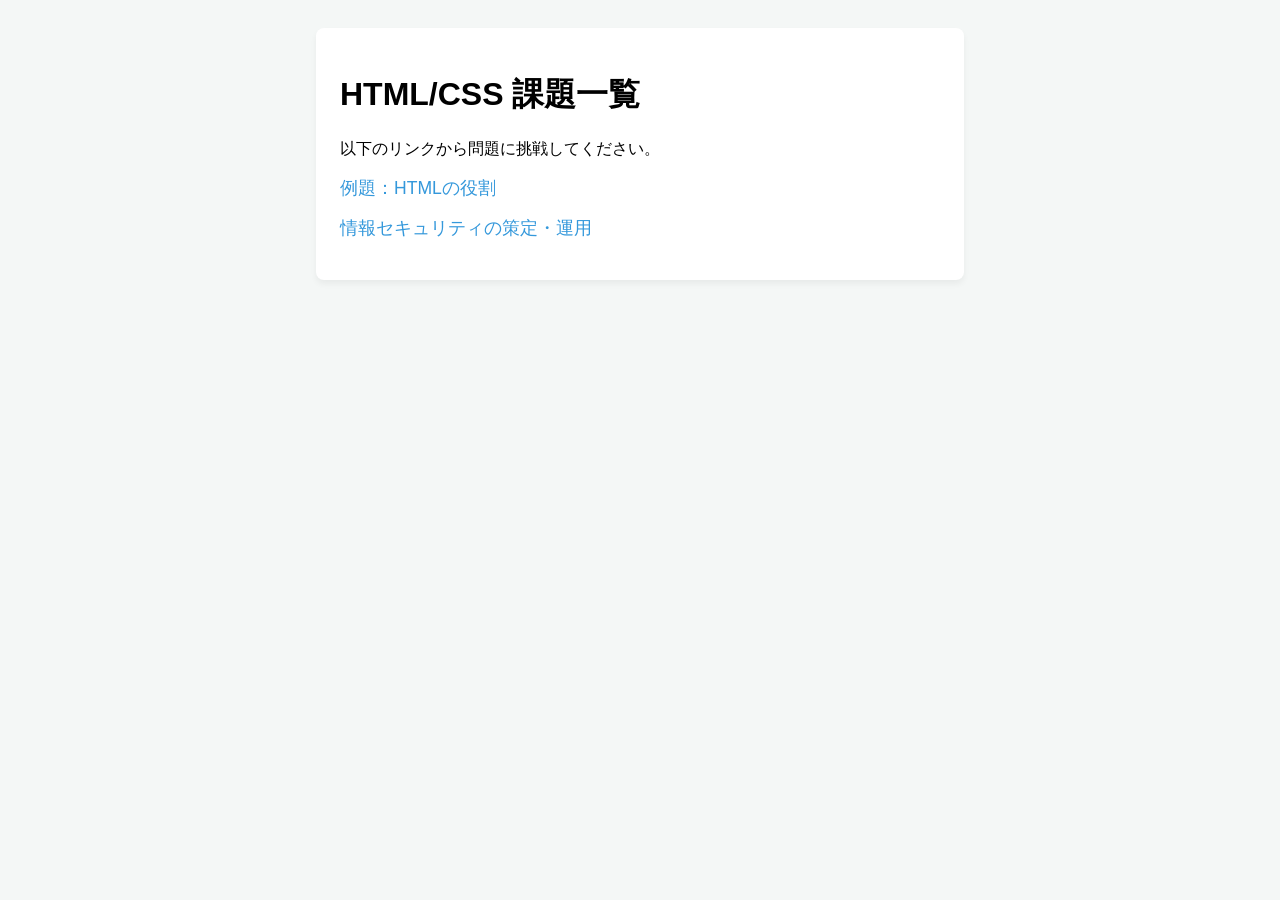
<file: fe_proj/index.html>
<!DOCTYPE html>
<html lang="ja">
<head>
  <meta charset="UTF-8">
  <title>HTML/CSS 課題一覧</title>
  <style>
    body { font-family: sans-serif; padding: 20px; background-color: #f4f7f6; }
    .menu-container { max-width: 600px; margin: 0 auto; background: #fff; padding: 24px; border-radius: 8px; box-shadow: 0 4px 6px rgba(0,0,0,0.05); }
    ul { list-style-type: none; padding: 0; }
    li { margin-bottom: 10px; }
    a { text-decoration: none; color: #3498db; font-size: 1.1rem; }
    a:hover { text-decoration: underline; }
  </style>
</head>
<body>

  <div class="menu-container">
    <h1>HTML/CSS 課題一覧</h1>
    <p>以下のリンクから問題に挑戦してください。</p>
    <ul>
      <!-- ファイルへのリンク -->
      <li><a href="question00.html">例題：HTMLの役割</a></li>
    </ul>
    
    <ul>
      <!-- ファイルへのリンク -->
      <li><a href="question01.html">情報セキュリティの策定・運用</a></li>
    </ul>
  </div>

</body>
</html>
</file>
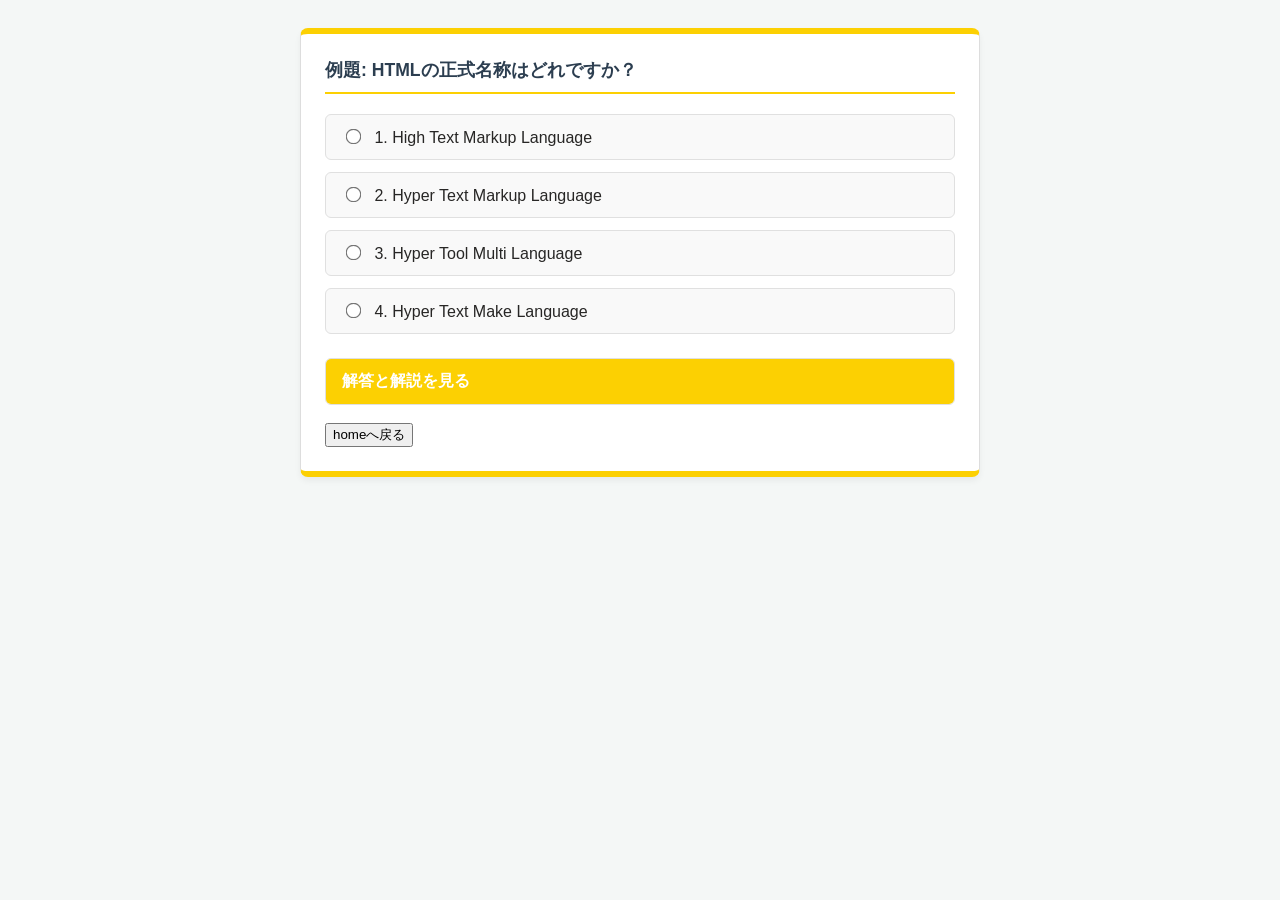
<file: fe_proj/question00.html>
<!doctype html>
<html lang="ja">
    <head>
        <meta charset="UTF-8" />
        <title>HTML/CSS 4択問題（例題）</title>
        <link rel="stylesheet" href="style.css" />
    </head>
    <body>
        <div class="quiz-container">
            <h3 class="quiz-question">例題: HTMLの正式名称はどれですか？</h3>

            <form class="quiz-options">
                <label>
                    <input type="radio" name="q0" value="1" /> 1. High Text
                    Markup Language
                </label>
                <label>
                    <input type="radio" name="q0" value="2" /> 2. Hyper Text
                    Markup Language
                </label>
                <label>
                    <input type="radio" name="q0" value="3" /> 3. Hyper Tool
                    Multi Language
                </label>
                <label>
                    <input type="radio" name="q0" value="4" /> 4. Hyper Text
                    Make Language
                </label>
            </form>

            <details class="quiz-answer">
                <summary>解答と解説を見る</summary>
                <div class="answer-content">
                    <p class="correct-answer">
                        <strong>正解：2. Hyper Text Markup Language</strong>
                    </p>
                    <p class="explanation">
                        <strong>解説：</strong><br />
                        HTMLは「Hyper Text Markup
                        Language（ハイパーテキスト・マークアップ・ランゲージ）」の略です。Webページの構造を作成するための言語として使用されます。
                    </p>
                </div>
            </details>
            
            <br>
            
            <div class="menu-container">
			    <ul class="nav-container">
			        <li>
			            <button type="button" onclick="location.href='index.html'">homeへ戻る</button>
			        </li>
			    </ul>
			</div>
	
        </div>
    </body>
</html>
</file>
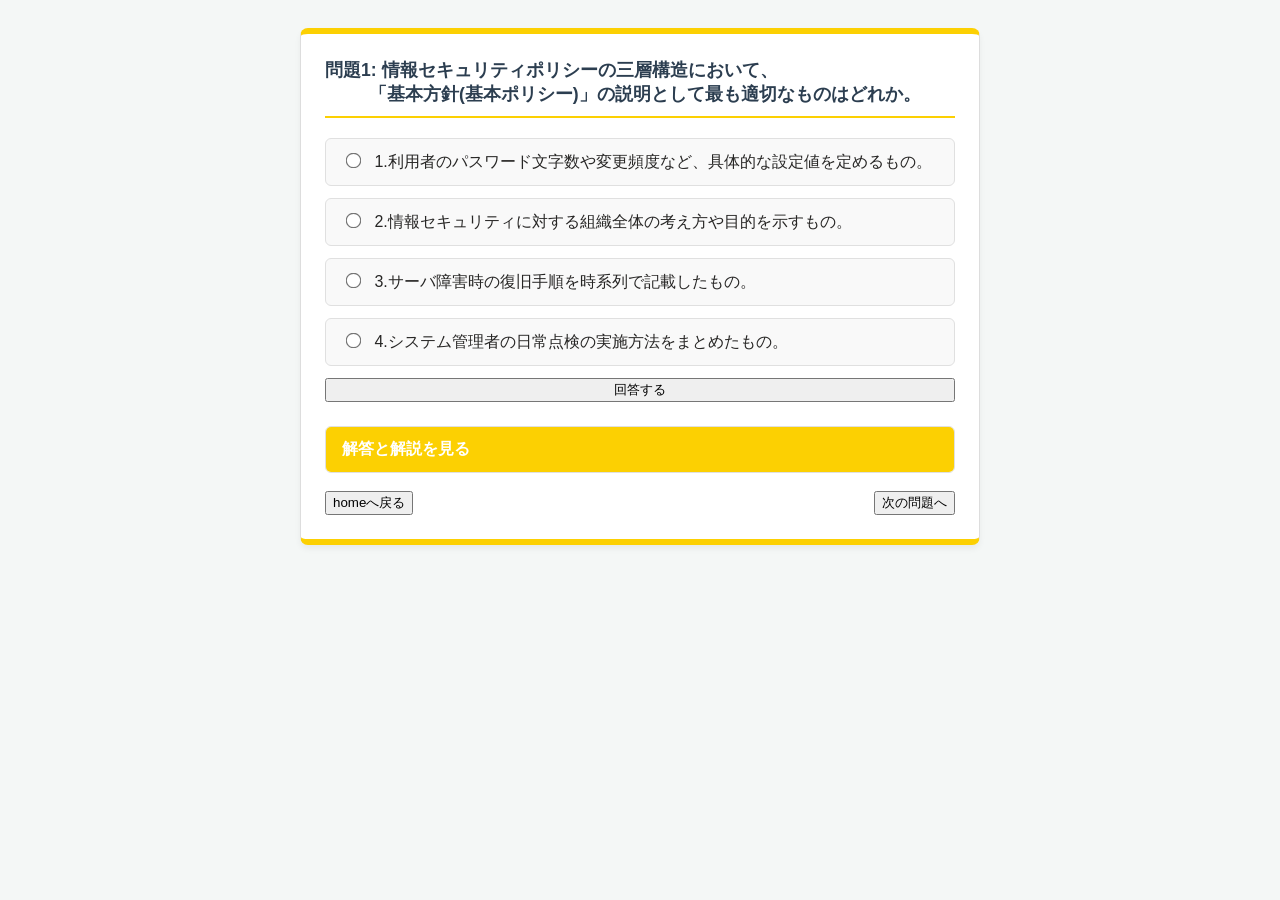
<file: fe_proj/question01.html>
<!doctype html>
<html lang="ja">
    <head>
        <meta charset="UTF-8" />
        <title>情報セキュリティ運用 4択問題①</title>
        <link rel="stylesheet" href="style.css" />
    </head>
    <body>
        <div class="quiz-container">
            <h3 class="quiz-question">問題1: 情報セキュリティポリシーの三層構造において、<br>&nbsp;&nbsp;&nbsp;&nbsp;&nbsp;&nbsp;&nbsp;&nbsp;&nbsp;「基本方針(基本ポリシー)」の説明として最も適切なものはどれか。</h3>

            <form class="quiz-options">
                <label>
                    <input type="radio" name="q1" value="1" /> 1.利用者のパスワード文字数や変更頻度など、具体的な設定値を定めるもの。
                </label>
                <label>
                    <input type="radio" name="q1" value="2" /> 2.情報セキュリティに対する組織全体の考え方や目的を示すもの。
                </label>
                <label>
                    <input type="radio" name="q1" value="3" /> 3.サーバ障害時の復旧手順を時系列で記載したもの。
                </label>
                <label>
                    <input type="radio" name="q1" value="4" /> 4.システム管理者の日常点検の実施方法をまとめたもの。

                </label>
               
				<button type="button" onclick="checkAnswer('q1', '2')">回答する</button>
				
            </form>

            <details class="quiz-answer" id="answer-details">
			    <summary>解答と解説を見る</summary>
			    <div class="answer-content">
			        <p class="correct-answer">
			            <strong>正解：2. 情報セキュリティに対する組織全体の考え方や目的を示すもの。</strong>
			        </p>
			        <p class="explanation">
			            <strong>解説：</strong><br />
			            &nbsp;&nbsp;基本方針は三層構造の最上位に位置し、「なぜ情報セキュリティに取り組むのか」という組織全体の理念や方向性を示します。<br>
			            &nbsp;&nbsp;一方、具体的なルールは「対策基準」、実際の操作方法や手順は「実施手順・ガイドライン」に分類されます。
			        </p>
			    </div>
			</details>
	
    <br>
	
	<div class="menu-container">
	    <ul class="nav-container">
	        <li>
	            <button type="button" onclick="location.href='index.html'">homeへ戻る</button>
	        </li>

	        <li>
	            <button type="button" onclick="goToNextPage('question02.html')">次の問題へ</button>
	        </li>
	    </ul>
	</div>
		  
        </div>
            <script src="script.js"></script>

    </body>
</html>
</file>
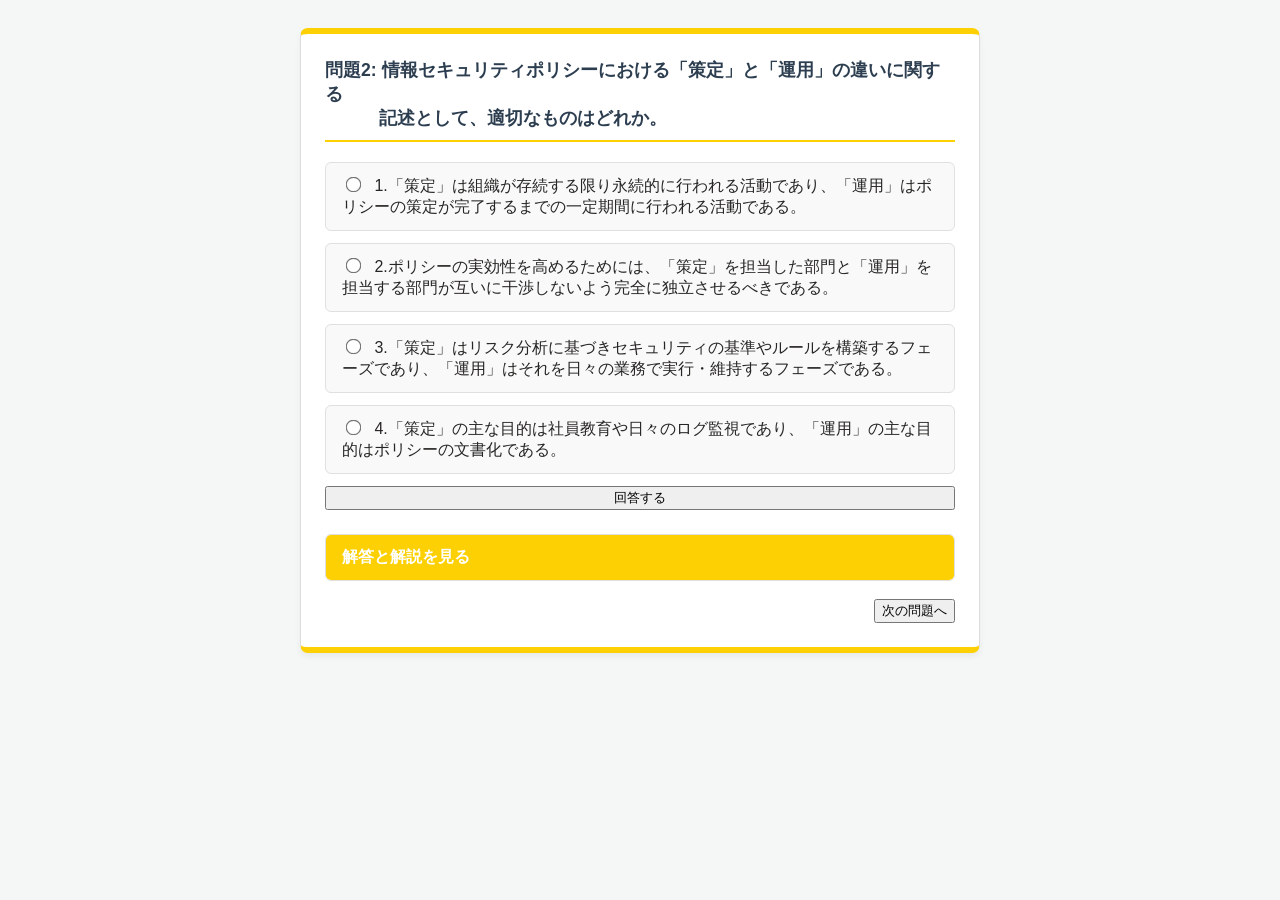
<file: fe_proj/question02.html>
<!doctype html>
<html lang="ja">
    <head>
        <meta charset="UTF-8" />
        <title>情報セキュリティ運用 4択問題②</title>
        <link rel="stylesheet" href="style.css" />
    </head>
    <body>
        <div class="quiz-container">
            <h3 class="quiz-question">問題2:  情報セキュリティポリシーにおける「策定」と「運用」の違いに関する
				<br>&nbsp;&nbsp;&nbsp;&nbsp;&nbsp;&nbsp;&nbsp;&nbsp;&nbsp;&nbsp;
				記述として、適切なものはどれか。</h3>

            <form class="quiz-options">
                <label>
                    <input type="radio" name="q2" value="1" /> 1.「策定」は組織が存続する限り永続的に行われる活動であり、「運用」はポリシーの策定が完了するまでの一定期間に行われる活動である。
                </label>
                <label>
                    <input type="radio" name="q2" value="2" /> 2.ポリシーの実効性を高めるためには、「策定」を担当した部門と「運用」を担当する部門が互いに干渉しないよう完全に独立させるべきである。
                </label>
                <label>
                    <input type="radio" name="q2" value="3" /> 3.「策定」はリスク分析に基づきセキュリティの基準やルールを構築するフェーズであり、「運用」はそれを日々の業務で実行・維持するフェーズである。
                </label>
                <label>
                    <input type="radio" name="q2" value="4" /> 4.「策定」の主な目的は社員教育や日々のログ監視であり、「運用」の主な目的はポリシーの文書化である。

                </label>
				<button type="button" onclick="checkAnswer('q2', '3')">回答する</button>

            </form>

			<details class="quiz-answer" id="answer-details">
		    	<summary>解答と解説を見る</summary>
			    <div class="answer-content">
			        <p class="correct-answer">
			            <strong>正解：3. 「策定」はリスク分析に基づきセキュリティの基準やルールを<br>&nbsp;&nbsp;&nbsp;&nbsp;&nbsp;&nbsp;&nbsp;&nbsp;&nbsp;&nbsp;&nbsp;構築するフェーズであり、「運用」はそれを日々の業務で実行・<br>&nbsp;&nbsp;&nbsp;&nbsp;&nbsp;&nbsp;&nbsp;&nbsp;&nbsp;&nbsp;&nbsp;維持するフェーズである。</strong>
			        </p>
			        <p class="explanation">
			            <strong>解説：</strong><br />
			            &nbsp;&nbsp;&nbsp;&nbsp;策定は「ルールを作る（計画）」フェーズ、運用は「ルールを動かし維持する（実行・改善）」フェーズという本質的な違いを正しく説明しています。
			        </p>
			    </div>
			</details>
	
     <br>
	
	<div class="menu-container">
	    <ul class="left-container">
		  <button type="button" onclick="goToNextPage('question03.html')">次の問題へ</button>
	    </ul>
	</div>
		  
        </div>
            <script src="script.js"></script>

    </body>
</html>
</file>
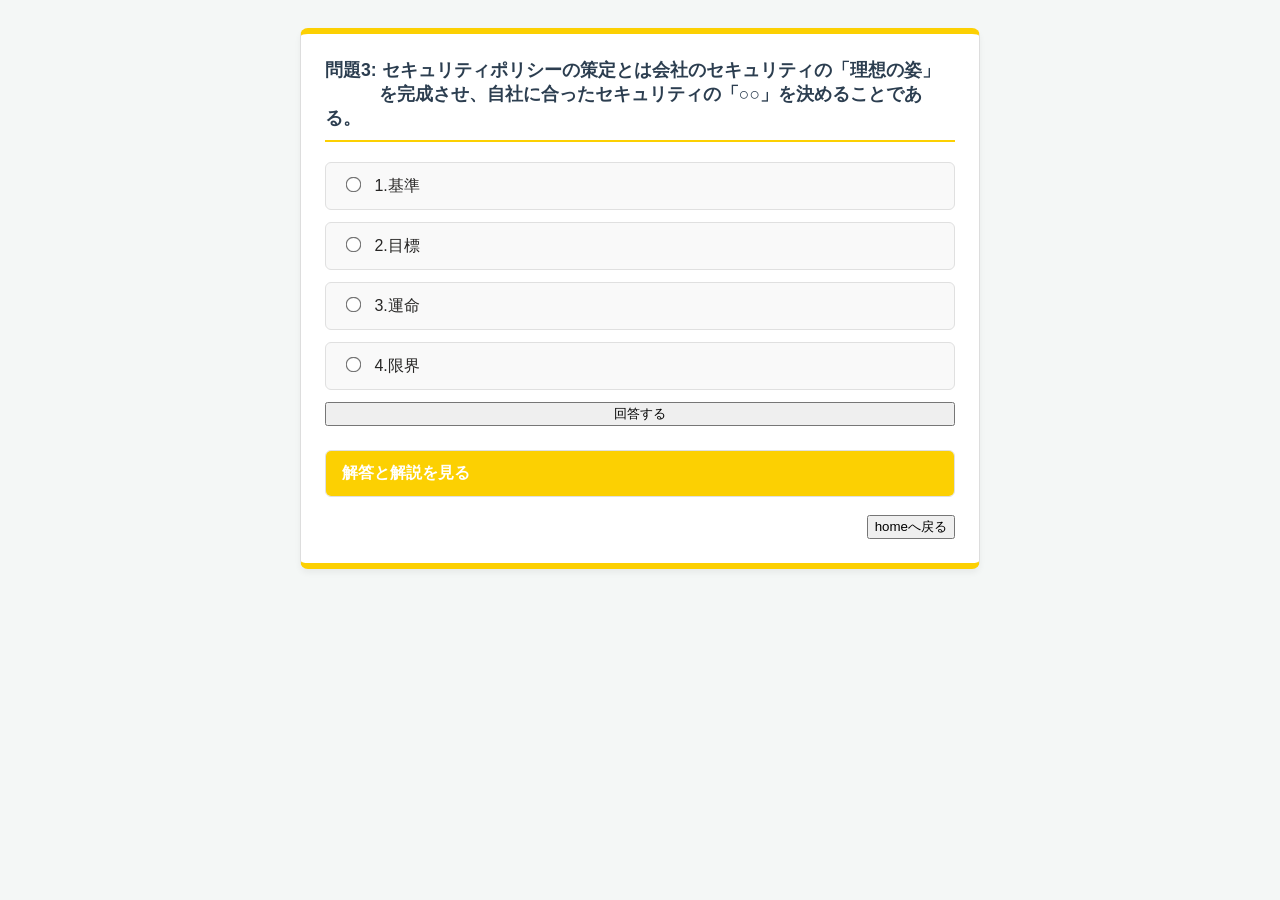
<file: fe_proj/question03.html>
<!doctype html>
<html lang="ja">
    <head>
        <meta charset="UTF-8" />
        <title>情報セキュリティ運用 4択問題③</title>
        <link rel="stylesheet" href="style.css" />
    </head>
    <body>
        <div class="quiz-container">
            <h3 class="quiz-question">問題3: セキュリティポリシーの策定とは会社のセキュリティの「理想の姿」
				<br>&nbsp;&nbsp;&nbsp;&nbsp;&nbsp;&nbsp;&nbsp;&nbsp;&nbsp;&nbsp;
				を完成させ、自社に合ったセキュリティの「○○」を決めることである。</h3>

            <form class="quiz-options">
                <label>
                    <input type="radio" name="q3" value="1" /> 1.基準
                </label>
                <label>
                    <input type="radio" name="q3" value="2" /> 2.目標
                </label>
                <label>
                    <input type="radio" name="q3" value="3" /> 3.運命
                </label>
                <label>
                    <input type="radio" name="q3" value="4" /> 4.限界

                </label>
    				<button type="button" onclick="checkAnswer('q3', '1')">回答する</button>

            </form>

            <details class="quiz-answer" id="answer-details">
			    <summary>解答と解説を見る</summary>
			    <div class="answer-content">
		        <p class="correct-answer">
                        <strong>正解：1. 基準</strong>
                    </p>
                    <p class="explanation">
                        <strong>解説：</strong><br />
					&nbsp;&nbsp;基本方針（理想の姿）だけでは抽象的であり、日々の業務における具体的な行動に落とし込むことができません。
					そのため、その理想（基本方針）を実現するために、組織として「何をしなければならないか」「何をやってはいけないか」という具体的な判断のモノサシである基準を定める必要があります。
		           </p>
                </div>
            </details>
            
            <br>
            
            <div class="menu-container">
		    <ul class="left-container">
		        <li><button type="button" onclick="finishAndHome()">homeへ戻る</button></li>
		    </ul>
		</div>


		  
        </div>
        <script src="script.js"></script>
    </body>
</html>
</file>
<file: fe_proj/style.css>
/* 全体のフォント設定 */
body {
    font-family:
        "Helvetica Neue", Arial, "Hiragino Kaku Gothic ProN", "Hiragino Sans",
        Meiryo, sans-serif;
    color: #272625;
    padding: 20px;
    background-color: #f4f7f6;
}

/* 問題の枠組み */
.quiz-container {
    background-color: #ffffff;
    border: 1px solid #ddd;
    border-radius: 8px;
    padding: 24px;
    max-width: 630px;
    margin: 0 auto 24px auto;
    box-shadow: 0 4px 6px rgba(0, 0, 0, 0.05);
    
    border-top: 6px solid #fcd002;
  border-bottom: 6px solid #fcd002;
}

/* 問題文 */
.quiz-question {
    margin-top: 0;
    font-size: 1.1rem;
    color: #2c3e50;
    border-bottom: 2px solid #fcd002;
    padding-bottom: 10px;
    margin-bottom: 20px;
}

/* 選択肢のレイアウト */
.quiz-options {
    display: flex;
    flex-direction: column;
    gap: 12px; /* 選択肢同士の隙間 */
    margin-bottom: 24px;
}

/* 選択肢のラベル（クリックしやすくする） */
.quiz-options label {
    display: block;
    padding: 12px 16px;
    background-color: #f9f9f9;
    border: 1px solid #e0e0e0;
    border-radius: 6px;
    cursor: pointer;
    transition: all 0.2s ease;
}

/* マウスを乗せた時の効果 */
.quiz-options label:hover {
    background-color: #eef5fa;
    border-color: #fcd002;
}

/* ラジオボタン自体の余白調整 */
.quiz-options input[type="radio"] {
    margin-right: 10px;
    transform: scale(1.2); /* 少し大きくして押しやすく */
}

/* 解答・解説の開閉部分 */
.quiz-answer {
    background-color: #fcfcfc;
    border: 1px solid #e0e0e0;
    border-radius: 6px;
    overflow: hidden;
}

/* 「解答と解説を見る」のテキスト部分 */
.quiz-answer summary {
    padding: 12px 16px;
    font-weight: bold;
    color: #ffffff;
    background-color: #fcd002;
    cursor: pointer;
    list-style: none; /* デフォルトの三角形を消す（一部ブラウザ用） */
}

/* デフォルトの三角形を消す（Safari等用） */
.quiz-answer summary::-webkit-details-marker {
    display: none;
}

/* 開いたときの解説の中身 */
.answer-content {
    padding: 16px;
    border-top: 1px solid #e0e0e0;
}

.correct-answer {
    color: #ff3131;
    font-size: 1.1rem;
    margin-top: 0;
}

.explanation {
    margin-bottom: 0;
    line-height: 1.6;
}

.nav-container {
  display: flex;           
  justify-content: space-between; 
  list-style: none;         
  padding: 0;               
  margin: 0;             
}

.left-container {
  display: flex;
  justify-content: flex-end; 
  list-style: none;      
  padding: 0;
  margin: 0;
  gap: 10px;       
}
</file>
